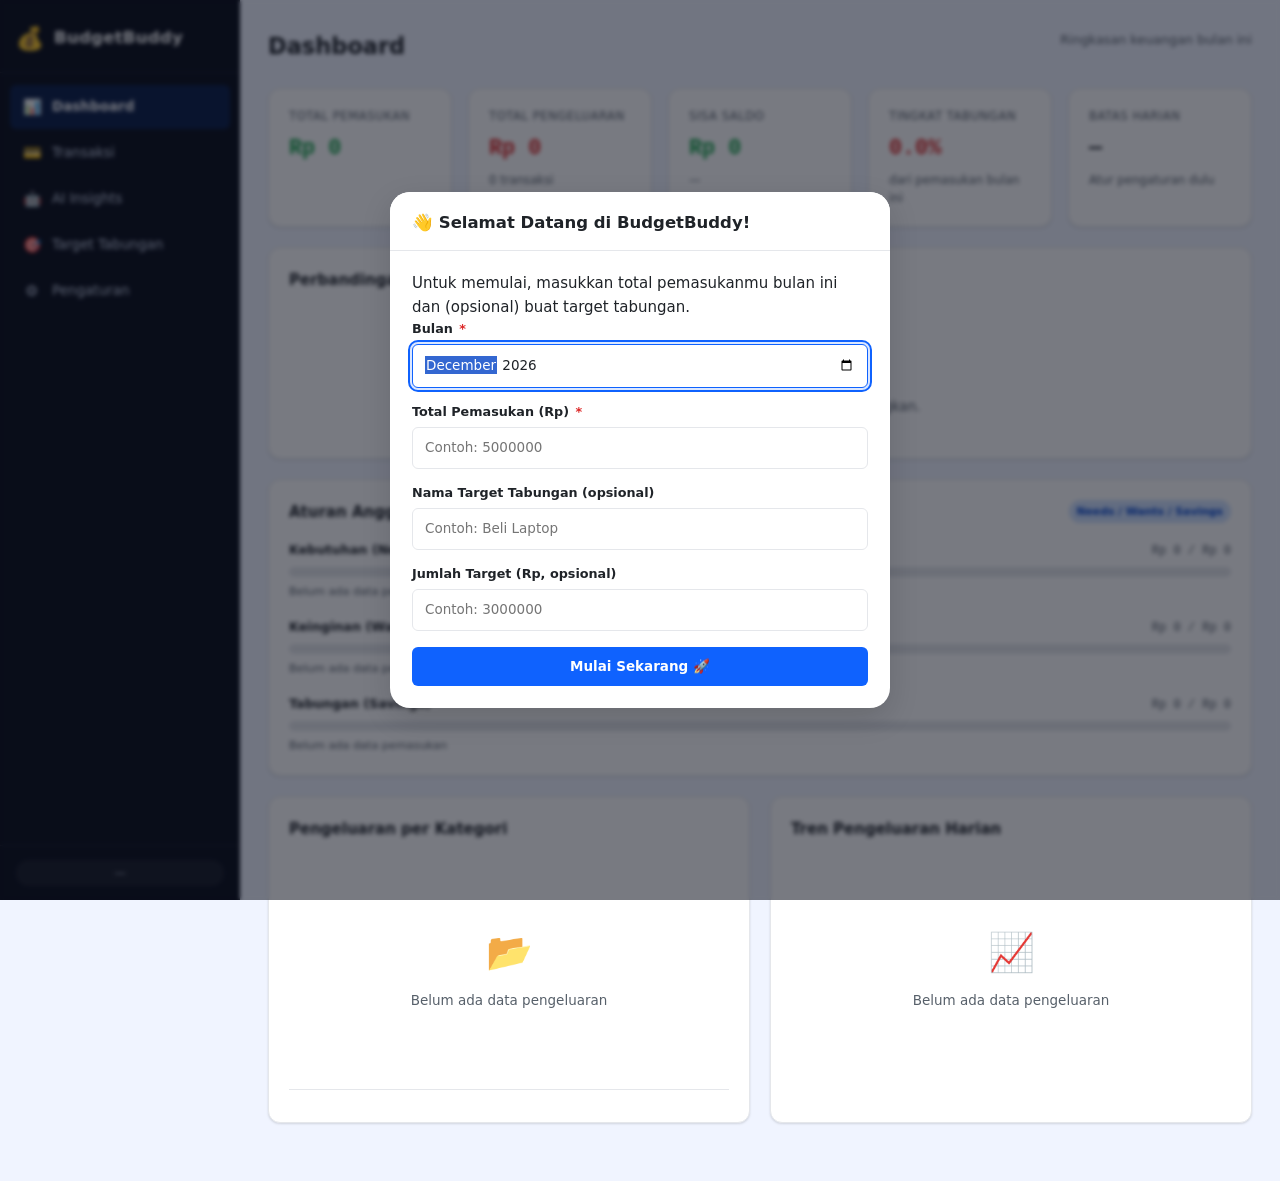
<file: index.html>
<!DOCTYPE html>
<html lang="id">
<head>
  <meta charset="UTF-8" />
  <meta name="viewport" content="width=device-width, initial-scale=1.0" />
  <meta name="description" content="BudgetBuddy — Perencana Keuangan Harian Pribadi bertenaga AI untuk pelajar dan fresh graduate Indonesia." />
  <title>BudgetBuddy — Perencana Keuangan Pribadi</title>
  <link rel="stylesheet" href="style.css" />
</head>
<body>

  <!-- ===== SIDEBAR ===== -->
  <nav class="sidebar" id="sidebar" role="navigation" aria-label="Menu Navigasi Utama">
    <div class="sidebar-header">
      <span class="logo-icon" aria-hidden="true">💰</span>
      <span class="logo-text">BudgetBuddy</span>
    </div>

    <ul class="nav-list" role="list">
      <li><button class="nav-btn active" data-view="dashboard" aria-current="page">
        <span class="nav-icon" aria-hidden="true">📊</span> Dashboard
      </button></li>
      <li><button class="nav-btn" data-view="transactions">
        <span class="nav-icon" aria-hidden="true">💳</span> Transaksi
      </button></li>
      <li><button class="nav-btn" data-view="insights">
        <span class="nav-icon" aria-hidden="true">🤖</span> AI Insights
      </button></li>
      <li><button class="nav-btn" data-view="savings">
        <span class="nav-icon" aria-hidden="true">🎯</span> Target Tabungan
      </button></li>
      <li><button class="nav-btn" data-view="setup">
        <span class="nav-icon" aria-hidden="true">⚙️</span> Pengaturan
      </button></li>
    </ul>

    <div class="sidebar-footer">
      <div class="month-badge" id="currentMonthBadge" aria-live="polite">—</div>
    </div>
  </nav>

  <!-- ===== MOBILE TOP BAR ===== -->
  <header class="topbar" role="banner">
    <button class="hamburger" id="hamburgerBtn" aria-label="Buka menu navigasi" aria-expanded="false" aria-controls="sidebar">
      <span></span><span></span><span></span>
    </button>
    <span class="topbar-title">BudgetBuddy</span>
    <div class="topbar-actions">
      <span id="topbarMonth" aria-live="polite" class="topbar-month"></span>
    </div>
  </header>

  <!-- ===== MAIN CONTENT ===== -->
  <main class="main-content" id="mainContent">

    <!-- ─── VIEW: DASHBOARD ─── -->
    <section class="view active" id="view-dashboard" aria-labelledby="dashHeading">
      <div class="view-header">
        <h1 id="dashHeading">Dashboard</h1>
        <p class="view-subtitle" id="dashSubtitle">Ringkasan keuangan bulan ini</p>
      </div>

      <!-- KPI Cards -->
      <div class="kpi-grid" role="list" aria-label="Kartu Ringkasan Keuangan">
        <div class="kpi-card" role="listitem">
          <div class="kpi-label">Total Pemasukan</div>
          <div class="kpi-value positive" id="kpiIncome" aria-live="polite">Rp 0</div>
          <div class="kpi-sub" id="kpiIncomeCount">0 transaksi</div>
        </div>
        <div class="kpi-card" role="listitem">
          <div class="kpi-label">Total Pengeluaran</div>
          <div class="kpi-value negative" id="kpiExpense" aria-live="polite">Rp 0</div>
          <div class="kpi-sub" id="kpiExpenseCount">0 transaksi</div>
        </div>
        <div class="kpi-card" role="listitem">
          <div class="kpi-label">Sisa Saldo</div>
          <div class="kpi-value" id="kpiBalance" aria-live="polite">Rp 0</div>
          <div class="kpi-sub" id="kpiBalancePct">—</div>
        </div>
        <div class="kpi-card" role="listitem">
          <div class="kpi-label">Tingkat Tabungan</div>
          <div class="kpi-value" id="kpiSavingsRate" aria-live="polite">0%</div>
          <div class="kpi-sub">dari pemasukan bulan ini</div>
        </div>
        <div class="kpi-card" role="listitem">
          <div class="kpi-label">Batas Harian</div>
          <div class="kpi-value" id="kpiDailyAllowance" aria-live="polite">—</div>
          <div class="kpi-sub" id="kpiDailyAllowanceSub">sisa hari ini</div>
        </div>
      </div>

      <!-- Month-over-Month Comparison -->
      <div class="card" id="momCard" aria-label="Perbandingan bulan ini vs bulan lalu">
        <div class="card-header">
          <h2>Perbandingan Bulan Ini vs Bulan Lalu</h2>
        </div>
        <div id="momContent" aria-live="polite">
          <!-- Injected by JS -->
        </div>
      </div>

      <!-- Budget Rule 50/30/20 -->
      <div class="card" id="budgetRuleCard">
        <div class="card-header">
          <h2>Aturan Anggaran 50/30/20</h2>
          <span class="badge" title="Kebutuhan / Keinginan / Tabungan">Needs / Wants / Savings</span>
        </div>
        <div class="budget-buckets" id="budgetBuckets" aria-label="Progress anggaran per kategori">
          <!-- Injected by JS -->
        </div>
      </div>

      <!-- Charts Row -->
      <div class="charts-row">
        <div class="card chart-card">
          <div class="card-header">
            <h2>Pengeluaran per Kategori</h2>
          </div>
          <div class="chart-container" id="categoryChartContainer" aria-label="Grafik pengeluaran per kategori">
            <div class="empty-state" id="categoryChartEmpty">
              <span aria-hidden="true">📂</span>
              <p>Belum ada data pengeluaran</p>
            </div>
            <!-- SVG injected by JS -->
          </div>
          <div class="chart-legend" id="categoryLegend" role="list" aria-label="Legenda kategori"></div>
        </div>

        <div class="card chart-card">
          <div class="card-header">
            <h2>Tren Pengeluaran Harian</h2>
          </div>
          <div class="chart-container" id="trendChartContainer" aria-label="Grafik tren pengeluaran harian">
            <div class="empty-state" id="trendChartEmpty">
              <span aria-hidden="true">📈</span>
              <p>Belum ada data pengeluaran</p>
            </div>
            <!-- SVG injected by JS -->
          </div>
        </div>
      </div>
    </section>

    <!-- ─── VIEW: TRANSACTIONS ─── -->
    <section class="view" id="view-transactions" aria-labelledby="txHeading" hidden>
      <div class="view-header">
        <h1 id="txHeading">Transaksi</h1>
        <div class="view-actions">
          <button class="btn btn-primary" id="openAddTxBtn" aria-haspopup="dialog">+ Tambah Transaksi</button>
          <button class="btn btn-ghost" id="exportCsvBtn" title="Ekspor ke CSV">⬇ Ekspor CSV</button>
        </div>
      </div>

      <!-- Filter bar -->
      <div class="filter-bar" role="search" aria-label="Filter dan pencarian transaksi">
        <input type="search" id="txSearch" placeholder="Cari deskripsi…" aria-label="Cari transaksi" />
        <select id="filterType" aria-label="Filter berdasarkan tipe">
          <option value="">Semua Tipe</option>
          <option value="income">Pemasukan</option>
          <option value="expense">Pengeluaran</option>
        </select>
        <select id="filterCategory" aria-label="Filter berdasarkan kategori">
          <option value="">Semua Kategori</option>
        </select>
      </div>

      <!-- Transaction Table -->
      <div class="card table-card">
        <div class="table-wrapper" role="region" aria-label="Tabel transaksi" tabindex="0">
          <table id="txTable" aria-describedby="txCaption">
            <caption id="txCaption" class="sr-only">Daftar seluruh transaksi keuangan</caption>
            <thead>
              <tr>
                <th scope="col">Tanggal</th>
                <th scope="col">Deskripsi</th>
                <th scope="col">Kategori</th>
                <th scope="col">Tipe</th>
                <th scope="col" class="text-right">Jumlah</th>
                <th scope="col" class="text-center">Aksi</th>
              </tr>
            </thead>
            <tbody id="txTableBody">
              <!-- Injected by JS -->
            </tbody>
          </table>
          <div class="empty-state" id="txEmptyState" hidden>
            <span aria-hidden="true">🗂️</span>
            <p>Tidak ada transaksi yang cocok</p>
          </div>
        </div>
      </div>
    </section>

    <!-- ─── VIEW: AI INSIGHTS ─── -->
    <section class="view" id="view-insights" aria-labelledby="insightsHeading" hidden>
      <div class="view-header">
        <h1 id="insightsHeading">AI Insights</h1>
        <p class="view-subtitle">Analisis otomatis dari data keuanganmu</p>
      </div>
      <div id="insightsList" class="insights-list" aria-live="polite" aria-label="Daftar insight keuangan">
        <!-- Injected by JS -->
      </div>
      <div class="disclaimer card" role="note" aria-label="Disclaimer">
        <span class="disclaimer-icon" aria-hidden="true">ℹ️</span>
        <p><strong>Disclaimer:</strong> Insight di atas adalah panduan umum berbasis data kamu dan <em>bukan</em> saran keuangan profesional. Untuk keputusan keuangan besar, konsultasikan dengan perencana keuangan berlisensi.</p>
      </div>
    </section>

    <!-- ─── VIEW: SAVINGS ─── -->
    <section class="view" id="view-savings" aria-labelledby="savingsHeading" hidden>
      <div class="view-header">
        <h1 id="savingsHeading">Target Tabungan</h1>
      </div>
      <div id="savingsGoalPanel" class="card savings-goal-card">
        <!-- Injected by JS -->
      </div>
    </section>

    <!-- ─── VIEW: SETUP ─── -->
    <section class="view" id="view-setup" aria-labelledby="setupHeading" hidden>
      <div class="view-header">
        <h1 id="setupHeading">Pengaturan Bulanan</h1>
        <p class="view-subtitle">Atur pemasukan dan target tabunganmu setiap bulan</p>
      </div>

      <div class="card setup-card">
        <form id="setupForm" novalidate aria-label="Form pengaturan bulanan">
          <fieldset>
            <legend>Pemasukan Bulanan</legend>
            <div class="form-group">
              <label for="setupIncome">Total Pemasukan Bulan Ini (Rp) <span class="required" aria-hidden="true">*</span></label>
              <input type="number" id="setupIncome" name="income" min="0" step="1000" placeholder="Contoh: 5000000" required aria-required="true" />
              <span class="field-hint">Masukkan total pemasukan kamu bulan ini</span>
            </div>
            <div class="form-group">
              <label for="setupMonth">Bulan <span class="required" aria-hidden="true">*</span></label>
              <input type="month" id="setupMonth" name="month" required aria-required="true" />
            </div>
          </fieldset>

          <fieldset>
            <legend>Target Tabungan (Opsional)</legend>
            <div class="form-group">
              <label for="setupGoalName">Nama Target</label>
              <input type="text" id="setupGoalName" name="goalName" placeholder="Contoh: Beli Laptop, Dana Darurat" maxlength="60" />
            </div>
            <div class="form-group">
              <label for="setupGoalAmount">Jumlah Target (Rp)</label>
              <input type="number" id="setupGoalAmount" name="goalAmount" min="0" step="1000" placeholder="Contoh: 3000000" />
            </div>
          </fieldset>

          <div class="form-actions">
            <button type="submit" class="btn btn-primary" id="setupSaveBtn">Simpan Pengaturan</button>
          </div>
        </form>
      </div>

      <!-- Danger Zone -->
      <div class="card danger-zone">
        <h2>Zona Bahaya</h2>
        <p>Tindakan berikut tidak bisa dibatalkan. Harap berhati-hati.</p>
        <div class="danger-actions">
          <button class="btn btn-ghost" id="loadSampleBtn">🎲 Muat Data Contoh</button>
          <button class="btn btn-ghost" id="resetLearnedBtn" title="Hapus semua kategori yang sudah dipelajari AI">🧠 Reset Kategori Dipelajari</button>
          <button class="btn btn-danger" id="resetDataBtn">🗑 Reset Semua Data</button>
        </div>
      </div>
    </section>

  </main><!-- /main-content -->

  <!-- ===== MODAL: Add / Edit Transaction ===== -->
  <div class="modal-overlay" id="txModalOverlay" role="dialog" aria-modal="true" aria-labelledby="txModalTitle" hidden>
    <div class="modal" role="document">
      <div class="modal-header">
        <h2 id="txModalTitle">Tambah Transaksi</h2>
        <button class="modal-close" id="closeTxModal" aria-label="Tutup modal transaksi">✕</button>
      </div>
      <form id="txForm" class="modal-body" novalidate aria-label="Form transaksi">
        <input type="hidden" id="txId" />

        <div class="form-row">
          <div class="form-group">
            <label for="txDate">Tanggal <span class="required" aria-hidden="true">*</span></label>
            <input type="date" id="txDate" name="date" required aria-required="true" />
          </div>
          <div class="form-group">
            <label for="txType">Tipe <span class="required" aria-hidden="true">*</span></label>
            <select id="txType" name="type" required aria-required="true">
              <option value="">Pilih tipe…</option>
              <option value="income">Pemasukan</option>
              <option value="expense">Pengeluaran</option>
            </select>
          </div>
        </div>

        <div class="form-group">
          <label for="txAmount">Jumlah (Rp) <span class="required" aria-hidden="true">*</span></label>
          <input type="number" id="txAmount" name="amount" min="1" step="1" placeholder="Contoh: 50000" required aria-required="true" />
        </div>

        <div class="form-group">
          <label for="txDesc">Deskripsi <span class="required" aria-hidden="true">*</span></label>
          <input type="text" id="txDesc" name="description" placeholder="Contoh: Makan siang gofood" maxlength="100" required aria-required="true" />
          <span class="field-hint" id="categoryHint">Kategori akan terdeteksi otomatis dari deskripsi</span>
        </div>

        <div class="form-group">
          <label for="txCategory">Kategori</label>
          <select id="txCategory" name="category" aria-describedby="categoryHint">
            <option value="">Auto-detect dari deskripsi</option>
            <option value="Food">🍜 Makanan</option>
            <option value="Transport">🚗 Transportasi</option>
            <option value="Housing">🏠 Tempat Tinggal</option>
            <option value="Subscriptions">📱 Langganan</option>
            <option value="Education">📚 Pendidikan</option>
            <option value="Health">🏥 Kesehatan</option>
            <option value="Entertainment">🎮 Hiburan</option>
            <option value="Shopping">🛍 Belanja</option>
            <option value="Misc">📦 Lainnya</option>
          </select>
        </div>

        <div id="txFormError" class="form-error" role="alert" aria-live="assertive" hidden></div>

        <div class="form-actions">
          <button type="button" class="btn btn-ghost" id="cancelTxBtn">Batal</button>
          <button type="submit" class="btn btn-primary" id="saveTxBtn">Simpan</button>
        </div>
      </form>
    </div>
  </div>

  <!-- ===== MODAL: Confirm Reset ===== -->
  <div class="modal-overlay" id="confirmModalOverlay" role="dialog" aria-modal="true" aria-labelledby="confirmModalTitle" hidden>
    <div class="modal modal-sm" role="document">
      <div class="modal-header">
        <h2 id="confirmModalTitle">Konfirmasi</h2>
        <button class="modal-close" id="closeConfirmModal" aria-label="Tutup modal konfirmasi">✕</button>
      </div>
      <div class="modal-body">
        <p id="confirmModalMsg">Apakah kamu yakin?</p>
        <div class="form-actions">
          <button type="button" class="btn btn-ghost" id="confirmCancelBtn">Batal</button>
          <button type="button" class="btn btn-danger" id="confirmOkBtn">Ya, Lanjutkan</button>
        </div>
      </div>
    </div>
  </div>

  <!-- ===== SETUP PROMPT (first-run overlay) ===== -->
  <div class="modal-overlay" id="firstRunOverlay" role="dialog" aria-modal="true" aria-labelledby="firstRunTitle" hidden>
    <div class="modal" role="document">
      <div class="modal-header">
        <h2 id="firstRunTitle">👋 Selamat Datang di BudgetBuddy!</h2>
      </div>
      <div class="modal-body">
        <p>Untuk memulai, masukkan total pemasukanmu bulan ini dan (opsional) buat target tabungan.</p>
        <form id="firstRunForm" novalidate aria-label="Form pengaturan awal">
          <div class="form-group">
            <label for="frMonth">Bulan <span class="required" aria-hidden="true">*</span></label>
            <input type="month" id="frMonth" name="month" required aria-required="true" />
          </div>
          <div class="form-group">
            <label for="frIncome">Total Pemasukan (Rp) <span class="required" aria-hidden="true">*</span></label>
            <input type="number" id="frIncome" name="income" min="1" step="1000" placeholder="Contoh: 5000000" required aria-required="true" />
          </div>
          <div class="form-group">
            <label for="frGoalName">Nama Target Tabungan (opsional)</label>
            <input type="text" id="frGoalName" name="goalName" placeholder="Contoh: Beli Laptop" maxlength="60" />
          </div>
          <div class="form-group">
            <label for="frGoalAmount">Jumlah Target (Rp, opsional)</label>
            <input type="number" id="frGoalAmount" name="goalAmount" min="0" step="1000" placeholder="Contoh: 3000000" />
          </div>
          <div id="frFormError" class="form-error" role="alert" aria-live="assertive" hidden></div>
          <div class="form-actions">
            <button type="submit" class="btn btn-primary btn-full">Mulai Sekarang 🚀</button>
          </div>
        </form>
      </div>
    </div>
  </div>

  <!-- Overlay backdrop for mobile sidebar -->
  <div class="sidebar-overlay" id="sidebarOverlay" aria-hidden="true"></div>

  <!-- Toast notification -->
  <div class="toast" id="toast" role="status" aria-live="polite" aria-atomic="true"></div>

  <script src="app.js"></script>
</body>
</html>
</file>
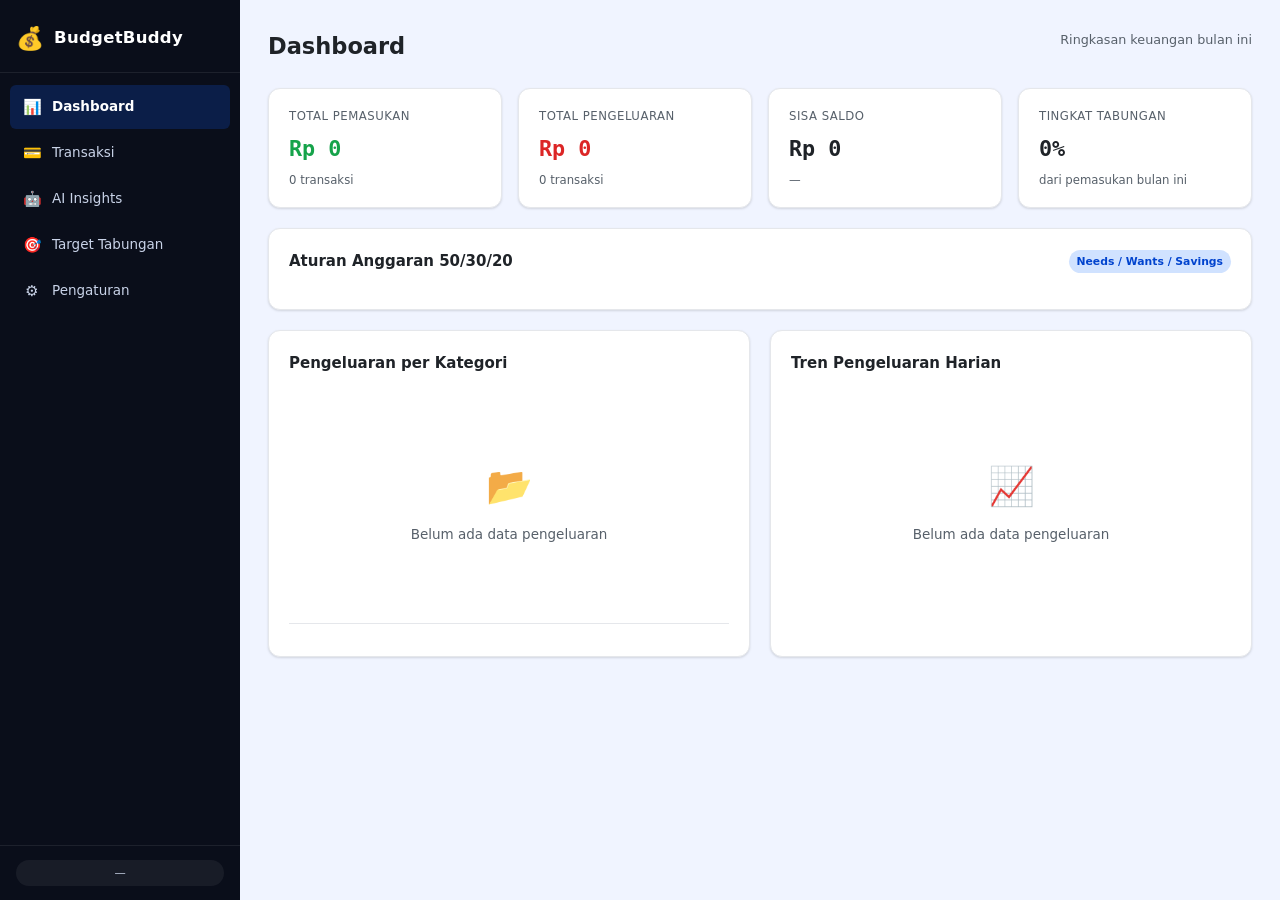
<file: perbaikan/index.html>
<!DOCTYPE html>
<html lang="id">
<head>
  <meta charset="UTF-8" />
  <meta name="viewport" content="width=device-width, initial-scale=1.0" />
  <meta name="description" content="BudgetBuddy — Perencana Keuangan Harian Pribadi bertenaga AI untuk pelajar dan fresh graduate Indonesia." />
  <title>BudgetBuddy — Perencana Keuangan Pribadi</title>
  <link rel="stylesheet" href="style.css" />
</head>
<body>

  <!-- ===== SIDEBAR ===== -->
  <nav class="sidebar" id="sidebar" role="navigation" aria-label="Menu Navigasi Utama">
    <div class="sidebar-header">
      <span class="logo-icon" aria-hidden="true">💰</span>
      <span class="logo-text">BudgetBuddy</span>
    </div>

    <ul class="nav-list" role="list">
      <li><button class="nav-btn active" data-view="dashboard" aria-current="page">
        <span class="nav-icon" aria-hidden="true">📊</span> Dashboard
      </button></li>
      <li><button class="nav-btn" data-view="transactions">
        <span class="nav-icon" aria-hidden="true">💳</span> Transaksi
      </button></li>
      <li><button class="nav-btn" data-view="insights">
        <span class="nav-icon" aria-hidden="true">🤖</span> AI Insights
      </button></li>
      <li><button class="nav-btn" data-view="savings">
        <span class="nav-icon" aria-hidden="true">🎯</span> Target Tabungan
      </button></li>
      <li><button class="nav-btn" data-view="setup">
        <span class="nav-icon" aria-hidden="true">⚙️</span> Pengaturan
      </button></li>
    </ul>

    <div class="sidebar-footer">
      <div class="month-badge" id="currentMonthBadge" aria-live="polite">—</div>
    </div>
  </nav>

  <!-- ===== MOBILE TOP BAR ===== -->
  <header class="topbar" role="banner">
    <button class="hamburger" id="hamburgerBtn" aria-label="Buka menu navigasi" aria-expanded="false" aria-controls="sidebar">
      <span></span><span></span><span></span>
    </button>
    <span class="topbar-title">BudgetBuddy</span>
    <div class="topbar-actions">
      <span id="topbarMonth" aria-live="polite" class="topbar-month"></span>
    </div>
  </header>

  <!-- ===== MAIN CONTENT ===== -->
  <main class="main-content" id="mainContent">

    <!-- ─── VIEW: DASHBOARD ─── -->
    <section class="view active" id="view-dashboard" aria-labelledby="dashHeading">
      <div class="view-header">
        <h1 id="dashHeading">Dashboard</h1>
        <p class="view-subtitle" id="dashSubtitle">Ringkasan keuangan bulan ini</p>
      </div>

      <!-- KPI Cards -->
      <div class="kpi-grid" role="list" aria-label="Kartu Ringkasan Keuangan">
        <div class="kpi-card" role="listitem">
          <div class="kpi-label">Total Pemasukan</div>
          <div class="kpi-value positive" id="kpiIncome" aria-live="polite">Rp 0</div>
          <div class="kpi-sub" id="kpiIncomeCount">0 transaksi</div>
        </div>
        <div class="kpi-card" role="listitem">
          <div class="kpi-label">Total Pengeluaran</div>
          <div class="kpi-value negative" id="kpiExpense" aria-live="polite">Rp 0</div>
          <div class="kpi-sub" id="kpiExpenseCount">0 transaksi</div>
        </div>
        <div class="kpi-card" role="listitem">
          <div class="kpi-label">Sisa Saldo</div>
          <div class="kpi-value" id="kpiBalance" aria-live="polite">Rp 0</div>
          <div class="kpi-sub" id="kpiBalancePct">—</div>
        </div>
        <div class="kpi-card" role="listitem">
          <div class="kpi-label">Tingkat Tabungan</div>
          <div class="kpi-value" id="kpiSavingsRate" aria-live="polite">0%</div>
          <div class="kpi-sub">dari pemasukan bulan ini</div>
        </div>
      </div>

      <!-- Budget Rule 50/30/20 -->
      <div class="card" id="budgetRuleCard">
        <div class="card-header">
          <h2>Aturan Anggaran 50/30/20</h2>
          <span class="badge" title="Kebutuhan / Keinginan / Tabungan">Needs / Wants / Savings</span>
        </div>
        <div class="budget-buckets" id="budgetBuckets" aria-label="Progress anggaran per kategori">
          <!-- Injected by JS -->
        </div>
      </div>

      <!-- Charts Row -->
      <div class="charts-row">
        <div class="card chart-card">
          <div class="card-header">
            <h2>Pengeluaran per Kategori</h2>
          </div>
          <div class="chart-container" id="categoryChartContainer" aria-label="Grafik pengeluaran per kategori">
            <div class="empty-state" id="categoryChartEmpty">
              <span aria-hidden="true">📂</span>
              <p>Belum ada data pengeluaran</p>
            </div>
            <!-- SVG injected by JS -->
          </div>
          <div class="chart-legend" id="categoryLegend" role="list" aria-label="Legenda kategori"></div>
        </div>

        <div class="card chart-card">
          <div class="card-header">
            <h2>Tren Pengeluaran Harian</h2>
          </div>
          <div class="chart-container" id="trendChartContainer" aria-label="Grafik tren pengeluaran harian">
            <div class="empty-state" id="trendChartEmpty">
              <span aria-hidden="true">📈</span>
              <p>Belum ada data pengeluaran</p>
            </div>
            <!-- SVG injected by JS -->
          </div>
        </div>
      </div>
    </section>

    <!-- ─── VIEW: TRANSACTIONS ─── -->
    <section class="view" id="view-transactions" aria-labelledby="txHeading" hidden>
      <div class="view-header">
        <h1 id="txHeading">Transaksi</h1>
        <div class="view-actions">
          <button class="btn btn-primary" id="openAddTxBtn" aria-haspopup="dialog">+ Tambah Transaksi</button>
          <button class="btn btn-ghost" id="exportCsvBtn" title="Ekspor ke CSV">⬇ Ekspor CSV</button>
        </div>
      </div>

      <!-- Filter bar -->
      <div class="filter-bar" role="search" aria-label="Filter dan pencarian transaksi">
        <input type="search" id="txSearch" placeholder="Cari deskripsi…" aria-label="Cari transaksi" />
        <select id="filterType" aria-label="Filter berdasarkan tipe">
          <option value="">Semua Tipe</option>
          <option value="income">Pemasukan</option>
          <option value="expense">Pengeluaran</option>
        </select>
        <select id="filterCategory" aria-label="Filter berdasarkan kategori">
          <option value="">Semua Kategori</option>
        </select>
      </div>

      <!-- Transaction Table -->
      <div class="card table-card">
        <div class="table-wrapper" role="region" aria-label="Tabel transaksi" tabindex="0">
          <table id="txTable" aria-describedby="txCaption">
            <caption id="txCaption" class="sr-only">Daftar seluruh transaksi keuangan</caption>
            <thead>
              <tr>
                <th scope="col">Tanggal</th>
                <th scope="col">Deskripsi</th>
                <th scope="col">Kategori</th>
                <th scope="col">Tipe</th>
                <th scope="col" class="text-right">Jumlah</th>
                <th scope="col" class="text-center">Aksi</th>
              </tr>
            </thead>
            <tbody id="txTableBody">
              <!-- Injected by JS -->
            </tbody>
          </table>
          <div class="empty-state" id="txEmptyState" hidden>
            <span aria-hidden="true">🗂️</span>
            <p>Tidak ada transaksi yang cocok</p>
          </div>
        </div>
      </div>
    </section>

    <!-- ─── VIEW: AI INSIGHTS ─── -->
    <section class="view" id="view-insights" aria-labelledby="insightsHeading" hidden>
      <div class="view-header">
        <h1 id="insightsHeading">AI Insights</h1>
        <p class="view-subtitle">Analisis otomatis dari data keuanganmu</p>
      </div>
      <div id="insightsList" class="insights-list" aria-live="polite" aria-label="Daftar insight keuangan">
        <!-- Injected by JS -->
      </div>
      <div class="disclaimer card" role="note" aria-label="Disclaimer">
        <span class="disclaimer-icon" aria-hidden="true">ℹ️</span>
        <p><strong>Disclaimer:</strong> Insight di atas adalah panduan umum berbasis data kamu dan <em>bukan</em> saran keuangan profesional. Untuk keputusan keuangan besar, konsultasikan dengan perencana keuangan berlisensi.</p>
      </div>
    </section>

    <!-- ─── VIEW: SAVINGS ─── -->
    <section class="view" id="view-savings" aria-labelledby="savingsHeading" hidden>
      <div class="view-header">
        <h1 id="savingsHeading">Target Tabungan</h1>
      </div>
      <div id="savingsGoalPanel" class="card savings-goal-card">
        <!-- Injected by JS -->
      </div>
    </section>

    <!-- ─── VIEW: SETUP ─── -->
    <section class="view" id="view-setup" aria-labelledby="setupHeading" hidden>
      <div class="view-header">
        <h1 id="setupHeading">Pengaturan Bulanan</h1>
        <p class="view-subtitle">Atur pemasukan dan target tabunganmu setiap bulan</p>
      </div>

      <div class="card setup-card">
        <form id="setupForm" novalidate aria-label="Form pengaturan bulanan">
          <fieldset>
            <legend>Pemasukan Bulanan</legend>
            <div class="form-group">
              <label for="setupIncome">Total Pemasukan Bulan Ini (Rp) <span class="required" aria-hidden="true">*</span></label>
              <input type="number" id="setupIncome" name="income" min="0" step="1000" placeholder="Contoh: 5000000" required aria-required="true" />
              <span class="field-hint">Masukkan total pemasukan kamu bulan ini</span>
            </div>
            <div class="form-group">
              <label for="setupMonth">Bulan <span class="required" aria-hidden="true">*</span></label>
              <input type="month" id="setupMonth" name="month" required aria-required="true" />
            </div>
          </fieldset>

          <fieldset>
            <legend>Target Tabungan (Opsional)</legend>
            <div class="form-group">
              <label for="setupGoalName">Nama Target</label>
              <input type="text" id="setupGoalName" name="goalName" placeholder="Contoh: Beli Laptop, Dana Darurat" maxlength="60" />
            </div>
            <div class="form-group">
              <label for="setupGoalAmount">Jumlah Target (Rp)</label>
              <input type="number" id="setupGoalAmount" name="goalAmount" min="0" step="1000" placeholder="Contoh: 3000000" />
            </div>
          </fieldset>

          <div class="form-actions">
            <button type="submit" class="btn btn-primary" id="setupSaveBtn">Simpan Pengaturan</button>
          </div>
        </form>
      </div>

      <!-- Danger Zone -->
      <div class="card danger-zone">
        <h2>Zona Bahaya</h2>
        <p>Tindakan berikut tidak bisa dibatalkan. Harap berhati-hati.</p>
        <div class="danger-actions">
          <button class="btn btn-ghost" id="loadSampleBtn">🎲 Muat Data Contoh</button>
          <button class="btn btn-danger" id="resetDataBtn">🗑 Reset Semua Data</button>
        </div>
      </div>
    </section>

  </main><!-- /main-content -->

  <!-- ===== MODAL: Add / Edit Transaction ===== -->
  <div class="modal-overlay" id="txModalOverlay" role="dialog" aria-modal="true" aria-labelledby="txModalTitle" hidden>
    <div class="modal" role="document">
      <div class="modal-header">
        <h2 id="txModalTitle">Tambah Transaksi</h2>
        <button class="modal-close" id="closeTxModal" aria-label="Tutup modal transaksi">✕</button>
      </div>
      <form id="txForm" class="modal-body" novalidate aria-label="Form transaksi">
        <input type="hidden" id="txId" />

        <div class="form-row">
          <div class="form-group">
            <label for="txDate">Tanggal <span class="required" aria-hidden="true">*</span></label>
            <input type="date" id="txDate" name="date" required aria-required="true" />
          </div>
          <div class="form-group">
            <label for="txType">Tipe <span class="required" aria-hidden="true">*</span></label>
            <select id="txType" name="type" required aria-required="true">
              <option value="">Pilih tipe…</option>
              <option value="income">Pemasukan</option>
              <option value="expense">Pengeluaran</option>
            </select>
          </div>
        </div>

        <div class="form-group">
          <label for="txAmount">Jumlah (Rp) <span class="required" aria-hidden="true">*</span></label>
          <input type="number" id="txAmount" name="amount" min="1" step="1" placeholder="Contoh: 50000" required aria-required="true" />
        </div>

        <div class="form-group">
          <label for="txDesc">Deskripsi <span class="required" aria-hidden="true">*</span></label>
          <input type="text" id="txDesc" name="description" placeholder="Contoh: Makan siang gofood" maxlength="100" required aria-required="true" />
          <span class="field-hint" id="categoryHint">Kategori akan terdeteksi otomatis dari deskripsi</span>
        </div>

        <div class="form-group">
          <label for="txCategory">Kategori</label>
          <select id="txCategory" name="category" aria-describedby="categoryHint">
            <option value="">Auto-detect dari deskripsi</option>
            <option value="Food">🍜 Makanan</option>
            <option value="Transport">🚗 Transportasi</option>
            <option value="Housing">🏠 Tempat Tinggal</option>
            <option value="Subscriptions">📱 Langganan</option>
            <option value="Education">📚 Pendidikan</option>
            <option value="Health">🏥 Kesehatan</option>
            <option value="Entertainment">🎮 Hiburan</option>
            <option value="Shopping">🛍 Belanja</option>
            <option value="Misc">📦 Lainnya</option>
          </select>
        </div>

        <div id="txFormError" class="form-error" role="alert" aria-live="assertive" hidden></div>

        <div class="form-actions">
          <button type="button" class="btn btn-ghost" id="cancelTxBtn">Batal</button>
          <button type="submit" class="btn btn-primary" id="saveTxBtn">Simpan</button>
        </div>
      </form>
    </div>
  </div>

  <!-- ===== MODAL: Confirm Reset ===== -->
  <div class="modal-overlay" id="confirmModalOverlay" role="dialog" aria-modal="true" aria-labelledby="confirmModalTitle" hidden>
    <div class="modal modal-sm" role="document">
      <div class="modal-header">
        <h2 id="confirmModalTitle">Konfirmasi</h2>
        <button class="modal-close" id="closeConfirmModal" aria-label="Tutup modal konfirmasi">✕</button>
      </div>
      <div class="modal-body">
        <p id="confirmModalMsg">Apakah kamu yakin?</p>
        <div class="form-actions">
          <button type="button" class="btn btn-ghost" id="confirmCancelBtn">Batal</button>
          <button type="button" class="btn btn-danger" id="confirmOkBtn">Ya, Lanjutkan</button>
        </div>
      </div>
    </div>
  </div>

  <!-- ===== SETUP PROMPT (first-run overlay) ===== -->
  <div class="modal-overlay" id="firstRunOverlay" role="dialog" aria-modal="true" aria-labelledby="firstRunTitle" hidden>
    <div class="modal" role="document">
      <div class="modal-header">
        <h2 id="firstRunTitle">👋 Selamat Datang di BudgetBuddy!</h2>
      </div>
      <div class="modal-body">
        <p>Untuk memulai, masukkan total pemasukanmu bulan ini dan (opsional) buat target tabungan.</p>
        <form id="firstRunForm" novalidate aria-label="Form pengaturan awal">
          <div class="form-group">
            <label for="frMonth">Bulan <span class="required" aria-hidden="true">*</span></label>
            <input type="month" id="frMonth" name="month" required aria-required="true" />
          </div>
          <div class="form-group">
            <label for="frIncome">Total Pemasukan (Rp) <span class="required" aria-hidden="true">*</span></label>
            <input type="number" id="frIncome" name="income" min="1" step="1000" placeholder="Contoh: 5000000" required aria-required="true" />
          </div>
          <div class="form-group">
            <label for="frGoalName">Nama Target Tabungan (opsional)</label>
            <input type="text" id="frGoalName" name="goalName" placeholder="Contoh: Beli Laptop" maxlength="60" />
          </div>
          <div class="form-group">
            <label for="frGoalAmount">Jumlah Target (Rp, opsional)</label>
            <input type="number" id="frGoalAmount" name="goalAmount" min="0" step="1000" placeholder="Contoh: 3000000" />
          </div>
          <div id="frFormError" class="form-error" role="alert" aria-live="assertive" hidden></div>
          <div class="form-actions">
            <button type="submit" class="btn btn-primary btn-full">Mulai Sekarang 🚀</button>
          </div>
        </form>
      </div>
    </div>
  </div>

  <!-- Overlay backdrop for mobile sidebar -->
  <div class="sidebar-overlay" id="sidebarOverlay" aria-hidden="true"></div>

  <!-- Toast notification -->
  <div class="toast" id="toast" role="status" aria-live="polite" aria-atomic="true"></div>

  <script src="app.js"></script>
</body>
</html>
</file>
<file: style.css>
/* ============================================================
   BudgetBuddy — style.css
   Clean modern dashboard, IBM Blue primary, responsive ≥ 360px
   ============================================================ */

/* ── CSS Custom Properties ── */
:root {
  /* Brand */
  --color-primary:       #0F62FE;
  --color-primary-dark:  #0043CE;
  --color-primary-light: #D0E2FF;
  --color-accent:        #F59E0B;
  --color-accent-dark:   #D97706;

  /* Semantic */
  --color-positive:      #16A34A;
  --color-positive-bg:   #DCFCE7;
  --color-negative:      #DC2626;
  --color-negative-bg:   #FEE2E2;
  --color-warning:       #D97706;
  --color-warning-bg:    #FEF3C7;

  /* Neutral */
  --color-bg:            #F0F4FF;
  --color-surface:       #FFFFFF;
  --color-border:        #E5E7EB;
  --color-border-focus:  #0F62FE;
  --color-text:          #1F2328;
  --color-text-muted:    #57606A;
  --color-text-inv:      #FFFFFF;

  /* Sidebar */
  --sidebar-width:       240px;
  --sidebar-bg:          #0A0E1A;
  --sidebar-text:        #C9D3E8;
  --sidebar-active-bg:   rgba(15, 98, 254, 0.2);
  --sidebar-active-text: #FFFFFF;
  --topbar-height:       56px;

  /* Shape */
  --radius-sm:   6px;
  --radius-md:   12px;
  --radius-lg:   20px;
  --shadow-sm:   0 1px 3px rgba(0,0,0,.08), 0 1px 2px rgba(0,0,0,.06);
  --shadow-md:   0 4px 12px rgba(0,0,0,.10), 0 2px 6px rgba(0,0,0,.06);
  --shadow-lg:   0 10px 30px rgba(0,0,0,.14);

  /* Type */
  --font:        -apple-system, "Segoe UI", system-ui, sans-serif;
  --font-mono:   "Consolas", "Menlo", monospace;

  /* Transitions */
  --transition:  150ms ease;
}

/* ── Reset & Base ── */
*, *::before, *::after { box-sizing: border-box; margin: 0; padding: 0; }

/* Ensure [hidden] always wins over display:flex / display:grid set by component rules */
[hidden] { display: none !important; }

html { font-size: 15px; scroll-behavior: smooth; }

body {
  font-family: var(--font);
  background: var(--color-bg);
  color: var(--color-text);
  line-height: 1.6;
  min-height: 100vh;
  display: flex;
  overflow-x: hidden;
}

/* Screen-reader only */
.sr-only {
  position: absolute; width: 1px; height: 1px; padding: 0;
  margin: -1px; overflow: hidden; clip: rect(0,0,0,0);
  white-space: nowrap; border: 0;
}

/* ── SIDEBAR ── */
.sidebar {
  position: fixed;
  top: 0; left: 0; bottom: 0;
  width: var(--sidebar-width);
  background: var(--sidebar-bg);
  display: flex;
  flex-direction: column;
  z-index: 200;
  transition: transform var(--transition);
}

.sidebar-header {
  display: flex;
  align-items: center;
  gap: 10px;
  padding: 20px 16px 16px;
  border-bottom: 1px solid rgba(255,255,255,.08);
}
.logo-icon { font-size: 1.5rem; }
.logo-text  { font-size: 1.1rem; font-weight: 700; color: #fff; letter-spacing: .3px; }

.nav-list { list-style: none; padding: 12px 10px; flex: 1; overflow-y: auto; }
.nav-list li + li { margin-top: 2px; }

.nav-btn {
  width: 100%;
  display: flex;
  align-items: center;
  gap: 10px;
  padding: 10px 12px;
  border: none;
  background: transparent;
  color: var(--sidebar-text);
  font: inherit;
  font-size: .9rem;
  border-radius: var(--radius-sm);
  cursor: pointer;
  transition: background var(--transition), color var(--transition);
  text-align: left;
}
.nav-btn:hover  { background: rgba(255,255,255,.07); color: #fff; }
.nav-btn.active { background: var(--sidebar-active-bg); color: var(--sidebar-active-text); font-weight: 600; }
.nav-btn:focus-visible { outline: 2px solid var(--color-primary); outline-offset: 2px; }
.nav-icon { font-size: 1rem; width: 20px; text-align: center; }

.sidebar-footer {
  padding: 14px 16px;
  border-top: 1px solid rgba(255,255,255,.08);
}
.month-badge {
  font-size: .75rem;
  color: var(--sidebar-text);
  background: rgba(255,255,255,.06);
  padding: 4px 10px;
  border-radius: 99px;
  text-align: center;
}

/* ── TOPBAR (mobile) ── */
.topbar {
  display: none;
  position: fixed;
  top: 0; left: 0; right: 0;
  height: var(--topbar-height);
  background: var(--sidebar-bg);
  color: #fff;
  align-items: center;
  padding: 0 16px;
  z-index: 150;
  gap: 12px;
}
.topbar-title { font-weight: 700; font-size: 1rem; flex: 1; }
.topbar-month  { font-size: .75rem; color: var(--sidebar-text); }

.hamburger {
  background: none; border: none; cursor: pointer;
  display: flex; flex-direction: column; gap: 5px; padding: 4px;
}
.hamburger span {
  display: block; width: 22px; height: 2px;
  background: #fff; border-radius: 2px;
  transition: transform var(--transition), opacity var(--transition);
}
.hamburger:focus-visible { outline: 2px solid var(--color-primary); border-radius: var(--radius-sm); }

/* ── MAIN CONTENT ── */
.main-content {
  margin-left: var(--sidebar-width);
  flex: 1;
  min-height: 100vh;
  padding: 28px 28px 60px;
  max-width: 100%;
}

/* ── VIEW SECTIONS ── */
.view { display: flex; flex-direction: column; gap: 20px; }
.view[hidden] { display: none; }
.view.active  { display: flex; }

.view-header {
  display: flex;
  align-items: flex-start;
  justify-content: space-between;
  flex-wrap: wrap;
  gap: 12px;
  margin-bottom: 4px;
}
.view-header h1 { font-size: 1.5rem; font-weight: 700; color: var(--color-text); }
.view-subtitle   { font-size: .85rem; color: var(--color-text-muted); margin-top: 2px; }
.view-actions    { display: flex; gap: 8px; flex-wrap: wrap; align-items: center; }

/* ── CARD ── */
.card {
  background: var(--color-surface);
  border: 1px solid var(--color-border);
  border-radius: var(--radius-md);
  padding: 20px;
  box-shadow: var(--shadow-sm);
}
.card-header {
  display: flex;
  align-items: center;
  justify-content: space-between;
  flex-wrap: wrap;
  gap: 8px;
  margin-bottom: 16px;
}
.card-header h2 { font-size: 1rem; font-weight: 600; color: var(--color-text); }

/* ── KPI GRID ── */
.kpi-grid {
  display: grid;
  grid-template-columns: repeat(auto-fit, minmax(min(180px, 100%), 1fr));
  gap: 16px;
}
.kpi-card {
  background: var(--color-surface);
  border: 1px solid var(--color-border);
  border-radius: var(--radius-md);
  padding: 18px 20px;
  box-shadow: var(--shadow-sm);
  transition: box-shadow var(--transition);
}
.kpi-card:hover { box-shadow: var(--shadow-md); }
.kpi-label  { font-size: .78rem; color: var(--color-text-muted); text-transform: uppercase; letter-spacing: .5px; margin-bottom: 6px; }
.kpi-value  { font-size: 1.45rem; font-weight: 700; font-family: var(--font-mono); color: var(--color-text); }
.kpi-value.positive { color: var(--color-positive); }
.kpi-value.negative { color: var(--color-negative); }
.kpi-sub    { font-size: .78rem; color: var(--color-text-muted); margin-top: 4px; }

/* ── BADGE ── */
.badge {
  font-size: .72rem; font-weight: 600;
  padding: 3px 8px; border-radius: 99px;
  background: var(--color-primary-light);
  color: var(--color-primary-dark);
}

/* ── BUDGET BUCKETS ── */
.budget-buckets { display: flex; flex-direction: column; gap: 16px; }

.bucket-row { display: flex; flex-direction: column; gap: 6px; }
.bucket-meta {
  display: flex; justify-content: space-between; align-items: baseline;
  font-size: .85rem;
}
.bucket-label { font-weight: 600; }
.bucket-values { color: var(--color-text-muted); font-family: var(--font-mono); font-size: .8rem; }

.progress-track {
  height: 10px; background: var(--color-border);
  border-radius: 99px; overflow: hidden;
  role: progressbar;
}
.progress-fill {
  height: 100%; border-radius: 99px;
  background: var(--color-primary);
  transition: width .4s ease;
  min-width: 0;
}
.progress-fill.warn   { background: var(--color-warning); }
.progress-fill.danger { background: var(--color-negative); }

.bucket-status {
  font-size: .75rem;
  color: var(--color-text-muted);
}
.bucket-status.warn   { color: var(--color-warning); }
.bucket-status.danger { color: var(--color-negative); }

/* ── CHARTS ROW ── */
.charts-row {
  display: grid;
  grid-template-columns: repeat(auto-fit, minmax(min(300px, 100%), 1fr));
  gap: 20px;
}
.chart-card { display: flex; flex-direction: column; min-width: 0; }
.chart-container {
  position: relative;
  min-height: 220px;
  display: flex;
  align-items: center;
  justify-content: center;
}
.chart-container svg { display: block; overflow: visible; }

.chart-legend {
  display: flex; flex-wrap: wrap; gap: 8px;
  margin-top: 12px; padding-top: 12px;
  border-top: 1px solid var(--color-border);
}
.legend-item {
  display: flex; align-items: center; gap: 6px;
  font-size: .78rem; color: var(--color-text-muted);
}
.legend-dot {
  width: 10px; height: 10px; border-radius: 50%;
  flex-shrink: 0;
}

/* ── EMPTY STATE ── */
.empty-state {
  display: flex; flex-direction: column;
  align-items: center; gap: 8px;
  padding: 40px 20px;
  color: var(--color-text-muted);
  text-align: center;
}
.empty-state span { font-size: 2.5rem; }
.empty-state p { font-size: .9rem; }

/* ── FILTER BAR ── */
.filter-bar {
  display: flex; flex-wrap: wrap; gap: 10px;
  align-items: center;
}
.filter-bar input[type="search"],
.filter-bar select {
  flex: 1; min-width: 140px;
}

/* ── FORM ELEMENTS ── */
.form-group   { display: flex; flex-direction: column; gap: 5px; margin-bottom: 14px; }
.form-group:last-of-type { margin-bottom: 0; }
.form-row     { display: grid; grid-template-columns: 1fr 1fr; gap: 12px; }

label {
  font-size: .85rem;
  font-weight: 600;
  color: var(--color-text);
}
.required { color: var(--color-negative); margin-left: 2px; }

input[type="text"],
input[type="number"],
input[type="date"],
input[type="month"],
input[type="search"],
textarea,
select {
  padding: 9px 12px;
  border: 1.5px solid var(--color-border);
  border-radius: var(--radius-sm);
  font: inherit;
  font-size: .9rem;
  color: var(--color-text);
  background: var(--color-surface);
  transition: border-color var(--transition), box-shadow var(--transition);
  width: 100%;
}
input:hover, select:hover { border-color: #9CA3AF; }
input:focus, select:focus, textarea:focus {
  outline: none;
  border-color: var(--color-border-focus);
  box-shadow: 0 0 0 3px rgba(15, 98, 254, .15);
}
input[aria-invalid="true"], select[aria-invalid="true"] {
  border-color: var(--color-negative);
  box-shadow: 0 0 0 3px rgba(220, 38, 38, .12);
}

.field-hint { font-size: .75rem; color: var(--color-text-muted); }

fieldset {
  border: 1px solid var(--color-border);
  border-radius: var(--radius-sm);
  padding: 14px 16px 16px;
  margin-bottom: 16px;
}
legend {
  font-size: .85rem; font-weight: 700;
  color: var(--color-text-muted);
  padding: 0 6px;
}

.form-actions {
  display: flex; gap: 10px; justify-content: flex-end;
  margin-top: 16px; flex-wrap: wrap;
}
.form-error {
  padding: 10px 14px;
  background: var(--color-negative-bg);
  border: 1px solid #FECACA;
  border-radius: var(--radius-sm);
  color: var(--color-negative);
  font-size: .85rem;
  margin-top: 8px;
}

/* ── BUTTONS ── */
.btn {
  display: inline-flex; align-items: center; justify-content: center;
  gap: 6px; padding: 9px 18px;
  border: none; border-radius: var(--radius-sm);
  font: inherit; font-size: .9rem; font-weight: 600;
  cursor: pointer; transition: background var(--transition), box-shadow var(--transition), opacity var(--transition);
  white-space: nowrap;
  min-height: 38px;
}
.btn:focus-visible { outline: 2px solid var(--color-primary); outline-offset: 3px; }

.btn-primary  { background: var(--color-primary); color: #fff; }
.btn-primary:hover  { background: var(--color-primary-dark); }

.btn-ghost {
  background: transparent;
  border: 1.5px solid var(--color-border);
  color: var(--color-text);
}
.btn-ghost:hover { background: var(--color-bg); border-color: #9CA3AF; }

.btn-danger  { background: var(--color-negative); color: #fff; }
.btn-danger:hover { background: #B91C1C; }

.btn-full { width: 100%; }
.btn:disabled { opacity: .55; cursor: not-allowed; }

/* ── TABLE ── */
.table-card { padding: 0; overflow: hidden; }
.table-wrapper { overflow-x: auto; }

table {
  width: 100%; border-collapse: collapse;
  font-size: .88rem;
}
thead { background: var(--color-bg); }
th {
  padding: 11px 14px; text-align: left;
  font-size: .78rem; font-weight: 700;
  color: var(--color-text-muted);
  text-transform: uppercase; letter-spacing: .5px;
  border-bottom: 1px solid var(--color-border);
  white-space: nowrap;
}
td {
  padding: 11px 14px;
  border-bottom: 1px solid var(--color-border);
  vertical-align: middle;
}
tbody tr:last-child td { border-bottom: none; }
tbody tr:hover { background: #F8FAFF; }

.text-right { text-align: right; }
.text-center { text-align: center; }

.tx-amount-income  { font-family: var(--font-mono); color: var(--color-positive); font-weight: 600; }
.tx-amount-expense { font-family: var(--font-mono); color: var(--color-negative); font-weight: 600; }

.type-badge {
  display: inline-block; font-size: .72rem; font-weight: 700;
  padding: 2px 8px; border-radius: 99px; white-space: nowrap;
}
.type-badge.income  { background: var(--color-positive-bg); color: var(--color-positive); }
.type-badge.expense { background: var(--color-negative-bg); color: var(--color-negative); }

.cat-tag {
  display: inline-block; font-size: .75rem; font-weight: 600;
  padding: 2px 8px; border-radius: 99px;
  background: var(--color-primary-light); color: var(--color-primary-dark);
  white-space: nowrap;
}

.btn-icon {
  background: none; border: none; cursor: pointer;
  font-size: 1rem; padding: 4px 6px; border-radius: var(--radius-sm);
  transition: background var(--transition);
  color: var(--color-negative);
}
.btn-icon:hover { background: var(--color-negative-bg); }
.btn-icon:focus-visible { outline: 2px solid var(--color-negative); }

/* ── INSIGHTS ── */
.insights-list { display: flex; flex-direction: column; gap: 14px; }

.insight-card {
  background: var(--color-surface);
  border: 1px solid var(--color-border);
  border-left: 4px solid var(--color-primary);
  border-radius: var(--radius-md);
  padding: 16px 18px;
  box-shadow: var(--shadow-sm);
}
.insight-card.warn {
  border-left-color: var(--color-warning);
  background: #FFFBEB;
}
.insight-card.danger {
  border-left-color: var(--color-negative);
  background: #FFF5F5;
}
.insight-header {
  display: flex; align-items: center; gap: 8px;
  font-weight: 700; font-size: .95rem; margin-bottom: 6px;
}
.insight-body { font-size: .9rem; color: var(--color-text); line-height: 1.65; }
.insight-number { font-family: var(--font-mono); font-weight: 700; }

.disclaimer {
  display: flex; gap: 12px; align-items: flex-start;
  padding: 14px 16px;
  background: #FFFBEB;
  border-color: #FDE68A;
}
.disclaimer-icon { font-size: 1.2rem; flex-shrink: 0; margin-top: 2px; }
.disclaimer p    { font-size: .82rem; color: var(--color-text-muted); line-height: 1.65; }
.disclaimer strong { color: var(--color-text); }

/* ── SAVINGS GOAL ── */
.savings-goal-card { display: flex; flex-direction: column; gap: 18px; }

.goal-header   { display: flex; justify-content: space-between; align-items: center; }
.goal-name     { font-size: 1.1rem; font-weight: 700; }
.goal-percent  { font-size: 1.4rem; font-weight: 800; color: var(--color-primary); font-family: var(--font-mono); }

.goal-amounts  { display: flex; justify-content: space-between; font-size: .85rem; color: var(--color-text-muted); }
.goal-amounts strong { color: var(--color-text); font-family: var(--font-mono); }

.goal-progress-track {
  height: 14px; background: var(--color-border);
  border-radius: 99px; overflow: hidden;
}
.goal-progress-fill {
  height: 100%; border-radius: 99px;
  background: linear-gradient(90deg, var(--color-primary), var(--color-accent));
  transition: width .5s ease;
}

.goal-eta {
  font-size: .85rem; color: var(--color-text-muted);
  padding: 10px 14px;
  background: var(--color-bg);
  border-radius: var(--radius-sm);
  border-left: 3px solid var(--color-primary);
}
.goal-empty {
  text-align: center; padding: 40px 20px;
  color: var(--color-text-muted);
}

/* ── SETUP PAGE ── */
.setup-card { margin-bottom: 20px; }
.danger-zone { border-color: #FECACA; background: #FFF5F5; }
.danger-zone h2  { color: var(--color-negative); margin-bottom: 6px; }
.danger-zone p   { font-size: .85rem; color: var(--color-text-muted); margin-bottom: 14px; }
.danger-actions  { display: flex; gap: 10px; flex-wrap: wrap; }

/* ── MODAL ── */
.modal-overlay {
  position: fixed; inset: 0;
  background: rgba(10, 14, 26, .55);
  backdrop-filter: blur(2px);
  display: flex; align-items: center; justify-content: center;
  z-index: 400;
  padding: 16px;
  animation: fadeIn .15s ease;
}
.modal-overlay[hidden] { display: none; }

@keyframes fadeIn { from { opacity: 0 } to { opacity: 1 } }
@keyframes slideUp { from { transform: translateY(20px); opacity: 0 } to { transform: translateY(0); opacity: 1 } }

.modal {
  background: var(--color-surface);
  border-radius: var(--radius-lg);
  box-shadow: var(--shadow-lg);
  width: 100%; max-width: 500px;
  max-height: 90vh;
  overflow-y: auto;
  animation: slideUp .2s ease;
}
.modal-sm { max-width: 380px; }

.modal-header {
  display: flex; align-items: center; justify-content: space-between;
  padding: 18px 22px 14px;
  border-bottom: 1px solid var(--color-border);
  position: sticky; top: 0; background: var(--color-surface); z-index: 1;
}
.modal-header h2 { font-size: 1.1rem; font-weight: 700; }

.modal-close {
  background: none; border: none; cursor: pointer;
  font-size: 1.1rem; color: var(--color-text-muted);
  padding: 4px 8px; border-radius: var(--radius-sm);
  line-height: 1;
}
.modal-close:hover { background: var(--color-bg); color: var(--color-text); }
.modal-close:focus-visible { outline: 2px solid var(--color-primary); }

.modal-body { padding: 20px 22px 22px; }

/* ── SIDEBAR OVERLAY (mobile) ── */
.sidebar-overlay {
  display: none;
  position: fixed; inset: 0;
  background: rgba(0,0,0,.45);
  z-index: 190;
}
.sidebar-overlay.active { display: block; }

/* ── TOAST ── */
.toast {
  position: fixed;
  bottom: 24px; right: 24px;
  background: var(--color-text);
  color: #fff;
  padding: 12px 20px;
  border-radius: var(--radius-md);
  font-size: .88rem;
  box-shadow: var(--shadow-md);
  z-index: 500;
  max-width: 320px;
  opacity: 0;
  transform: translateY(10px);
  transition: opacity .2s, transform .2s;
  pointer-events: none;
}
.toast.show {
  opacity: 1;
  transform: translateY(0);
}
.toast.success { background: var(--color-positive); }
.toast.error   { background: var(--color-negative); }

/* ── SVG CHART STYLES ── */
.svg-bar { fill: var(--color-primary); rx: 4; }
.svg-line-path { fill: none; stroke: var(--color-primary); stroke-width: 2.5; stroke-linejoin: round; stroke-linecap: round; }
.svg-area-path { fill: rgba(15,98,254,.10); }
.svg-dot { fill: var(--color-primary); }
.svg-axis-line { stroke: var(--color-border); stroke-width: 1; }
.svg-label { font: .72rem var(--font); fill: var(--color-text-muted); }
.svg-value-label { font: .7rem var(--font-mono); fill: var(--color-text-muted); }

/* ── RESPONSIVE: tablet ── */
@media (max-width: 900px) {
  .kpi-grid { grid-template-columns: repeat(2, 1fr); }
  .charts-row { grid-template-columns: 1fr; }
}

/* ── RESPONSIVE: mobile ── */
@media (max-width: 700px) {
  .sidebar {
    transform: translateX(calc(-1 * var(--sidebar-width)));
  }
  .sidebar.open {
    transform: translateX(0);
  }
  .topbar { display: flex; }

  .main-content {
    margin-left: 0;
    padding: 20px 16px 60px;
    margin-top: var(--topbar-height);
  }

  .kpi-grid { grid-template-columns: repeat(2, 1fr); gap: 10px; }
  .kpi-card  { padding: 14px; }
  .kpi-value { font-size: 1.1rem; }

  .charts-row { gap: 14px; }
  .form-row { grid-template-columns: 1fr; gap: 0; }

  .view-header { flex-direction: column; align-items: stretch; }
  .view-actions { justify-content: flex-start; }

  .filter-bar { flex-direction: column; }
  .filter-bar input, .filter-bar select { min-width: unset; }

  th, td { padding: 9px 10px; font-size: .82rem; }

  .modal { border-radius: var(--radius-md); }
  .toast { bottom: 16px; right: 16px; left: 16px; max-width: unset; }
}

/* ── RESPONSIVE: small phone ── */
@media (max-width: 400px) {
  .kpi-grid { grid-template-columns: 1fr 1fr; gap: 8px; }
  .kpi-value { font-size: 1rem; }
  .btn { padding: 8px 14px; font-size: .85rem; }
  .view-header h1 { font-size: 1.25rem; }
}

/* ── Focus-visible ring for all interactive ── */
a:focus-visible, button:focus-visible, input:focus-visible, select:focus-visible {
  outline: 2px solid var(--color-primary);
  outline-offset: 2px;
}

/* ── Scrollbar styling ── */
::-webkit-scrollbar { width: 6px; height: 6px; }
::-webkit-scrollbar-track { background: transparent; }
::-webkit-scrollbar-thumb { background: #D1D5DB; border-radius: 99px; }
::-webkit-scrollbar-thumb:hover { background: #9CA3AF; }

/* ── Month-over-Month Card ── */
.mom-summary {
  display: flex;
  align-items: center;
  justify-content: space-between;
  flex-wrap: wrap;
  gap: 12px;
  margin-bottom: 16px;
  padding-bottom: 14px;
  border-bottom: 1px solid var(--color-border);
}
.mom-total { display: flex; flex-direction: column; gap: 2px; }
.mom-total-label { font-size: .78rem; color: var(--color-text-muted); text-transform: uppercase; letter-spacing: .4px; }
.mom-total-value { font-size: 1.3rem; font-weight: 700; font-family: var(--font-mono); }
.mom-total-change { display: flex; align-items: center; gap: 10px; flex-wrap: wrap; }
.mom-vs  { font-size: .82rem; color: var(--color-text-muted); }
.mom-num { font-family: var(--font-mono); font-size: .85rem; }

.mom-badge {
  display: inline-flex; align-items: center;
  font-size: .78rem; font-weight: 700;
  padding: 3px 9px; border-radius: 99px;
  background: var(--color-border); color: var(--color-text-muted);
  white-space: nowrap;
}
.mom-badge.mom-up   { background: var(--color-negative-bg);  color: var(--color-negative);  }
.mom-badge.mom-down { background: var(--color-positive-bg);  color: var(--color-positive);  }

/* ── Inline category select in transaction table ── */
.cat-select {
  padding: 4px 6px;
  border: 1.5px solid var(--color-border);
  border-radius: var(--radius-sm);
  font: inherit;
  font-size: .78rem;
  color: var(--color-text);
  background: var(--color-surface);
  cursor: pointer;
  max-width: 160px;
  transition: border-color var(--transition);
}
.cat-select:hover  { border-color: #9CA3AF; }
.cat-select:focus  {
  outline: none;
  border-color: var(--color-border-focus);
  box-shadow: 0 0 0 3px rgba(15, 98, 254, .12);
}

/* ── Print: hide sidebar / topbar ── */
@media print {
  .sidebar, .topbar, .modal-overlay, .toast { display: none !important; }
  .main-content { margin: 0; padding: 0; }
}
</file>
<file: perbaikan/style.css>
/* ============================================================
   BudgetBuddy — style.css
   Clean modern dashboard, IBM Blue primary, responsive ≥ 360px
   ============================================================ */

/* ── CSS Custom Properties ── */
:root {
  /* Brand */
  --color-primary:       #0F62FE;
  --color-primary-dark:  #0043CE;
  --color-primary-light: #D0E2FF;
  --color-accent:        #F59E0B;
  --color-accent-dark:   #D97706;

  /* Semantic */
  --color-positive:      #16A34A;
  --color-positive-bg:   #DCFCE7;
  --color-negative:      #DC2626;
  --color-negative-bg:   #FEE2E2;
  --color-warning:       #D97706;
  --color-warning-bg:    #FEF3C7;

  /* Neutral */
  --color-bg:            #F0F4FF;
  --color-surface:       #FFFFFF;
  --color-border:        #E5E7EB;
  --color-border-focus:  #0F62FE;
  --color-text:          #1F2328;
  --color-text-muted:    #57606A;
  --color-text-inv:      #FFFFFF;

  /* Sidebar */
  --sidebar-width:       240px;
  --sidebar-bg:          #0A0E1A;
  --sidebar-text:        #C9D3E8;
  --sidebar-active-bg:   rgba(15, 98, 254, 0.2);
  --sidebar-active-text: #FFFFFF;
  --topbar-height:       56px;

  /* Shape */
  --radius-sm:   6px;
  --radius-md:   12px;
  --radius-lg:   20px;
  --shadow-sm:   0 1px 3px rgba(0,0,0,.08), 0 1px 2px rgba(0,0,0,.06);
  --shadow-md:   0 4px 12px rgba(0,0,0,.10), 0 2px 6px rgba(0,0,0,.06);
  --shadow-lg:   0 10px 30px rgba(0,0,0,.14);

  /* Type */
  --font:        -apple-system, "Segoe UI", system-ui, sans-serif;
  --font-mono:   "Consolas", "Menlo", monospace;

  /* Transitions */
  --transition:  150ms ease;
}

/* ── Reset & Base ── */
*, *::before, *::after { box-sizing: border-box; margin: 0; padding: 0; }

html { font-size: 15px; scroll-behavior: smooth; }

body {
  font-family: var(--font);
  background: var(--color-bg);
  color: var(--color-text);
  line-height: 1.6;
  min-height: 100vh;
  display: flex;
  overflow-x: hidden;
}

/* Screen-reader only */
.sr-only {
  position: absolute; width: 1px; height: 1px; padding: 0;
  margin: -1px; overflow: hidden; clip: rect(0,0,0,0);
  white-space: nowrap; border: 0;
}

/* ── SIDEBAR ── */
.sidebar {
  position: fixed;
  top: 0; left: 0; bottom: 0;
  width: var(--sidebar-width);
  background: var(--sidebar-bg);
  display: flex;
  flex-direction: column;
  z-index: 200;
  transition: transform var(--transition);
}

.sidebar-header {
  display: flex;
  align-items: center;
  gap: 10px;
  padding: 20px 16px 16px;
  border-bottom: 1px solid rgba(255,255,255,.08);
}
.logo-icon { font-size: 1.5rem; }
.logo-text  { font-size: 1.1rem; font-weight: 700; color: #fff; letter-spacing: .3px; }

.nav-list { list-style: none; padding: 12px 10px; flex: 1; overflow-y: auto; }
.nav-list li + li { margin-top: 2px; }

.nav-btn {
  width: 100%;
  display: flex;
  align-items: center;
  gap: 10px;
  padding: 10px 12px;
  border: none;
  background: transparent;
  color: var(--sidebar-text);
  font: inherit;
  font-size: .9rem;
  border-radius: var(--radius-sm);
  cursor: pointer;
  transition: background var(--transition), color var(--transition);
  text-align: left;
}
.nav-btn:hover  { background: rgba(255,255,255,.07); color: #fff; }
.nav-btn.active { background: var(--sidebar-active-bg); color: var(--sidebar-active-text); font-weight: 600; }
.nav-btn:focus-visible { outline: 2px solid var(--color-primary); outline-offset: 2px; }
.nav-icon { font-size: 1rem; width: 20px; text-align: center; }

.sidebar-footer {
  padding: 14px 16px;
  border-top: 1px solid rgba(255,255,255,.08);
}
.month-badge {
  font-size: .75rem;
  color: var(--sidebar-text);
  background: rgba(255,255,255,.06);
  padding: 4px 10px;
  border-radius: 99px;
  text-align: center;
}

/* ── TOPBAR (mobile) ── */
.topbar {
  display: none;
  position: fixed;
  top: 0; left: 0; right: 0;
  height: var(--topbar-height);
  background: var(--sidebar-bg);
  color: #fff;
  align-items: center;
  padding: 0 16px;
  z-index: 150;
  gap: 12px;
}
.topbar-title { font-weight: 700; font-size: 1rem; flex: 1; }
.topbar-month  { font-size: .75rem; color: var(--sidebar-text); }

.hamburger {
  background: none; border: none; cursor: pointer;
  display: flex; flex-direction: column; gap: 5px; padding: 4px;
}
.hamburger span {
  display: block; width: 22px; height: 2px;
  background: #fff; border-radius: 2px;
  transition: transform var(--transition), opacity var(--transition);
}
.hamburger:focus-visible { outline: 2px solid var(--color-primary); border-radius: var(--radius-sm); }

/* ── MAIN CONTENT ── */
.main-content {
  margin-left: var(--sidebar-width);
  flex: 1;
  min-height: 100vh;
  padding: 28px 28px 60px;
  max-width: 100%;
}

/* ── VIEW SECTIONS ── */
.view { display: flex; flex-direction: column; gap: 20px; }
.view[hidden] { display: none; }
.view.active  { display: flex; }

.view-header {
  display: flex;
  align-items: flex-start;
  justify-content: space-between;
  flex-wrap: wrap;
  gap: 12px;
  margin-bottom: 4px;
}
.view-header h1 { font-size: 1.5rem; font-weight: 700; color: var(--color-text); }
.view-subtitle   { font-size: .85rem; color: var(--color-text-muted); margin-top: 2px; }
.view-actions    { display: flex; gap: 8px; flex-wrap: wrap; align-items: center; }

/* ── CARD ── */
.card {
  background: var(--color-surface);
  border: 1px solid var(--color-border);
  border-radius: var(--radius-md);
  padding: 20px;
  box-shadow: var(--shadow-sm);
}
.card-header {
  display: flex;
  align-items: center;
  justify-content: space-between;
  flex-wrap: wrap;
  gap: 8px;
  margin-bottom: 16px;
}
.card-header h2 { font-size: 1rem; font-weight: 600; color: var(--color-text); }

/* ── KPI GRID ── */
.kpi-grid {
  display: grid;
  grid-template-columns: repeat(auto-fit, minmax(min(180px, 100%), 1fr));
  gap: 16px;
}
.kpi-card {
  background: var(--color-surface);
  border: 1px solid var(--color-border);
  border-radius: var(--radius-md);
  padding: 18px 20px;
  box-shadow: var(--shadow-sm);
  transition: box-shadow var(--transition);
}
.kpi-card:hover { box-shadow: var(--shadow-md); }
.kpi-label  { font-size: .78rem; color: var(--color-text-muted); text-transform: uppercase; letter-spacing: .5px; margin-bottom: 6px; }
.kpi-value  { font-size: 1.45rem; font-weight: 700; font-family: var(--font-mono); color: var(--color-text); }
.kpi-value.positive { color: var(--color-positive); }
.kpi-value.negative { color: var(--color-negative); }
.kpi-sub    { font-size: .78rem; color: var(--color-text-muted); margin-top: 4px; }

/* ── BADGE ── */
.badge {
  font-size: .72rem; font-weight: 600;
  padding: 3px 8px; border-radius: 99px;
  background: var(--color-primary-light);
  color: var(--color-primary-dark);
}

/* ── BUDGET BUCKETS ── */
.budget-buckets { display: flex; flex-direction: column; gap: 16px; }

.bucket-row { display: flex; flex-direction: column; gap: 6px; }
.bucket-meta {
  display: flex; justify-content: space-between; align-items: baseline;
  font-size: .85rem;
}
.bucket-label { font-weight: 600; }
.bucket-values { color: var(--color-text-muted); font-family: var(--font-mono); font-size: .8rem; }

.progress-track {
  height: 10px; background: var(--color-border);
  border-radius: 99px; overflow: hidden;
  role: progressbar;
}
.progress-fill {
  height: 100%; border-radius: 99px;
  background: var(--color-primary);
  transition: width .4s ease;
  min-width: 0;
}
.progress-fill.warn   { background: var(--color-warning); }
.progress-fill.danger { background: var(--color-negative); }

.bucket-status {
  font-size: .75rem;
  color: var(--color-text-muted);
}
.bucket-status.warn   { color: var(--color-warning); }
.bucket-status.danger { color: var(--color-negative); }

/* ── CHARTS ROW ── */
.charts-row {
  display: grid;
  grid-template-columns: repeat(auto-fit, minmax(min(300px, 100%), 1fr));
  gap: 20px;
}
.chart-card { display: flex; flex-direction: column; min-width: 0; }
.chart-container {
  position: relative;
  min-height: 220px;
  display: flex;
  align-items: center;
  justify-content: center;
}
.chart-container svg { display: block; overflow: visible; }

.chart-legend {
  display: flex; flex-wrap: wrap; gap: 8px;
  margin-top: 12px; padding-top: 12px;
  border-top: 1px solid var(--color-border);
}
.legend-item {
  display: flex; align-items: center; gap: 6px;
  font-size: .78rem; color: var(--color-text-muted);
}
.legend-dot {
  width: 10px; height: 10px; border-radius: 50%;
  flex-shrink: 0;
}

/* ── EMPTY STATE ── */
.empty-state {
  display: flex; flex-direction: column;
  align-items: center; gap: 8px;
  padding: 40px 20px;
  color: var(--color-text-muted);
  text-align: center;
}
.empty-state span { font-size: 2.5rem; }
.empty-state p { font-size: .9rem; }

/* ── FILTER BAR ── */
.filter-bar {
  display: flex; flex-wrap: wrap; gap: 10px;
  align-items: center;
}
.filter-bar input[type="search"],
.filter-bar select {
  flex: 1; min-width: 140px;
}

/* ── FORM ELEMENTS ── */
.form-group   { display: flex; flex-direction: column; gap: 5px; margin-bottom: 14px; }
.form-group:last-of-type { margin-bottom: 0; }
.form-row     { display: grid; grid-template-columns: 1fr 1fr; gap: 12px; }

label {
  font-size: .85rem;
  font-weight: 600;
  color: var(--color-text);
}
.required { color: var(--color-negative); margin-left: 2px; }

input[type="text"],
input[type="number"],
input[type="date"],
input[type="month"],
input[type="search"],
textarea,
select {
  padding: 9px 12px;
  border: 1.5px solid var(--color-border);
  border-radius: var(--radius-sm);
  font: inherit;
  font-size: .9rem;
  color: var(--color-text);
  background: var(--color-surface);
  transition: border-color var(--transition), box-shadow var(--transition);
  width: 100%;
}
input:hover, select:hover { border-color: #9CA3AF; }
input:focus, select:focus, textarea:focus {
  outline: none;
  border-color: var(--color-border-focus);
  box-shadow: 0 0 0 3px rgba(15, 98, 254, .15);
}
input[aria-invalid="true"], select[aria-invalid="true"] {
  border-color: var(--color-negative);
  box-shadow: 0 0 0 3px rgba(220, 38, 38, .12);
}

.field-hint { font-size: .75rem; color: var(--color-text-muted); }

fieldset {
  border: 1px solid var(--color-border);
  border-radius: var(--radius-sm);
  padding: 14px 16px 16px;
  margin-bottom: 16px;
}
legend {
  font-size: .85rem; font-weight: 700;
  color: var(--color-text-muted);
  padding: 0 6px;
}

.form-actions {
  display: flex; gap: 10px; justify-content: flex-end;
  margin-top: 16px; flex-wrap: wrap;
}
.form-error {
  padding: 10px 14px;
  background: var(--color-negative-bg);
  border: 1px solid #FECACA;
  border-radius: var(--radius-sm);
  color: var(--color-negative);
  font-size: .85rem;
  margin-top: 8px;
}

/* ── BUTTONS ── */
.btn {
  display: inline-flex; align-items: center; justify-content: center;
  gap: 6px; padding: 9px 18px;
  border: none; border-radius: var(--radius-sm);
  font: inherit; font-size: .9rem; font-weight: 600;
  cursor: pointer; transition: background var(--transition), box-shadow var(--transition), opacity var(--transition);
  white-space: nowrap;
  min-height: 38px;
}
.btn:focus-visible { outline: 2px solid var(--color-primary); outline-offset: 3px; }

.btn-primary  { background: var(--color-primary); color: #fff; }
.btn-primary:hover  { background: var(--color-primary-dark); }

.btn-ghost {
  background: transparent;
  border: 1.5px solid var(--color-border);
  color: var(--color-text);
}
.btn-ghost:hover { background: var(--color-bg); border-color: #9CA3AF; }

.btn-danger  { background: var(--color-negative); color: #fff; }
.btn-danger:hover { background: #B91C1C; }

.btn-full { width: 100%; }
.btn:disabled { opacity: .55; cursor: not-allowed; }

/* ── TABLE ── */
.table-card { padding: 0; overflow: hidden; }
.table-wrapper { overflow-x: auto; }

table {
  width: 100%; border-collapse: collapse;
  font-size: .88rem;
}
thead { background: var(--color-bg); }
th {
  padding: 11px 14px; text-align: left;
  font-size: .78rem; font-weight: 700;
  color: var(--color-text-muted);
  text-transform: uppercase; letter-spacing: .5px;
  border-bottom: 1px solid var(--color-border);
  white-space: nowrap;
}
td {
  padding: 11px 14px;
  border-bottom: 1px solid var(--color-border);
  vertical-align: middle;
}
tbody tr:last-child td { border-bottom: none; }
tbody tr:hover { background: #F8FAFF; }

.text-right { text-align: right; }
.text-center { text-align: center; }

.tx-amount-income  { font-family: var(--font-mono); color: var(--color-positive); font-weight: 600; }
.tx-amount-expense { font-family: var(--font-mono); color: var(--color-negative); font-weight: 600; }

.type-badge {
  display: inline-block; font-size: .72rem; font-weight: 700;
  padding: 2px 8px; border-radius: 99px; white-space: nowrap;
}
.type-badge.income  { background: var(--color-positive-bg); color: var(--color-positive); }
.type-badge.expense { background: var(--color-negative-bg); color: var(--color-negative); }

.cat-tag {
  display: inline-block; font-size: .75rem; font-weight: 600;
  padding: 2px 8px; border-radius: 99px;
  background: var(--color-primary-light); color: var(--color-primary-dark);
  white-space: nowrap;
}

.btn-icon {
  background: none; border: none; cursor: pointer;
  font-size: 1rem; padding: 4px 6px; border-radius: var(--radius-sm);
  transition: background var(--transition);
  color: var(--color-negative);
}
.btn-icon:hover { background: var(--color-negative-bg); }
.btn-icon:focus-visible { outline: 2px solid var(--color-negative); }

/* ── INSIGHTS ── */
.insights-list { display: flex; flex-direction: column; gap: 14px; }

.insight-card {
  background: var(--color-surface);
  border: 1px solid var(--color-border);
  border-left: 4px solid var(--color-primary);
  border-radius: var(--radius-md);
  padding: 16px 18px;
  box-shadow: var(--shadow-sm);
}
.insight-card.warn {
  border-left-color: var(--color-warning);
  background: #FFFBEB;
}
.insight-card.danger {
  border-left-color: var(--color-negative);
  background: #FFF5F5;
}
.insight-header {
  display: flex; align-items: center; gap: 8px;
  font-weight: 700; font-size: .95rem; margin-bottom: 6px;
}
.insight-body { font-size: .9rem; color: var(--color-text); line-height: 1.65; }
.insight-number { font-family: var(--font-mono); font-weight: 700; }

.disclaimer {
  display: flex; gap: 12px; align-items: flex-start;
  padding: 14px 16px;
  background: #FFFBEB;
  border-color: #FDE68A;
}
.disclaimer-icon { font-size: 1.2rem; flex-shrink: 0; margin-top: 2px; }
.disclaimer p    { font-size: .82rem; color: var(--color-text-muted); line-height: 1.65; }
.disclaimer strong { color: var(--color-text); }

/* ── SAVINGS GOAL ── */
.savings-goal-card { display: flex; flex-direction: column; gap: 18px; }

.goal-header   { display: flex; justify-content: space-between; align-items: center; }
.goal-name     { font-size: 1.1rem; font-weight: 700; }
.goal-percent  { font-size: 1.4rem; font-weight: 800; color: var(--color-primary); font-family: var(--font-mono); }

.goal-amounts  { display: flex; justify-content: space-between; font-size: .85rem; color: var(--color-text-muted); }
.goal-amounts strong { color: var(--color-text); font-family: var(--font-mono); }

.goal-progress-track {
  height: 14px; background: var(--color-border);
  border-radius: 99px; overflow: hidden;
}
.goal-progress-fill {
  height: 100%; border-radius: 99px;
  background: linear-gradient(90deg, var(--color-primary), var(--color-accent));
  transition: width .5s ease;
}

.goal-eta {
  font-size: .85rem; color: var(--color-text-muted);
  padding: 10px 14px;
  background: var(--color-bg);
  border-radius: var(--radius-sm);
  border-left: 3px solid var(--color-primary);
}
.goal-empty {
  text-align: center; padding: 40px 20px;
  color: var(--color-text-muted);
}

/* ── SETUP PAGE ── */
.setup-card { margin-bottom: 20px; }
.danger-zone { border-color: #FECACA; background: #FFF5F5; }
.danger-zone h2  { color: var(--color-negative); margin-bottom: 6px; }
.danger-zone p   { font-size: .85rem; color: var(--color-text-muted); margin-bottom: 14px; }
.danger-actions  { display: flex; gap: 10px; flex-wrap: wrap; }

/* ── MODAL ── */
.modal-overlay {
  position: fixed; inset: 0;
  background: rgba(10, 14, 26, .55);
  backdrop-filter: blur(2px);
  display: flex; align-items: center; justify-content: center;
  z-index: 400;
  padding: 16px;
  animation: fadeIn .15s ease;
}
.modal-overlay[hidden] { display: none; }

@keyframes fadeIn { from { opacity: 0 } to { opacity: 1 } }
@keyframes slideUp { from { transform: translateY(20px); opacity: 0 } to { transform: translateY(0); opacity: 1 } }

.modal {
  background: var(--color-surface);
  border-radius: var(--radius-lg);
  box-shadow: var(--shadow-lg);
  width: 100%; max-width: 500px;
  max-height: 90vh;
  overflow-y: auto;
  animation: slideUp .2s ease;
}
.modal-sm { max-width: 380px; }

.modal-header {
  display: flex; align-items: center; justify-content: space-between;
  padding: 18px 22px 14px;
  border-bottom: 1px solid var(--color-border);
  position: sticky; top: 0; background: var(--color-surface); z-index: 1;
}
.modal-header h2 { font-size: 1.1rem; font-weight: 700; }

.modal-close {
  background: none; border: none; cursor: pointer;
  font-size: 1.1rem; color: var(--color-text-muted);
  padding: 4px 8px; border-radius: var(--radius-sm);
  line-height: 1;
}
.modal-close:hover { background: var(--color-bg); color: var(--color-text); }
.modal-close:focus-visible { outline: 2px solid var(--color-primary); }

.modal-body { padding: 20px 22px 22px; }

/* ── SIDEBAR OVERLAY (mobile) ── */
.sidebar-overlay {
  display: none;
  position: fixed; inset: 0;
  background: rgba(0,0,0,.45);
  z-index: 190;
}
.sidebar-overlay.active { display: block; }

/* ── TOAST ── */
.toast {
  position: fixed;
  bottom: 24px; right: 24px;
  background: var(--color-text);
  color: #fff;
  padding: 12px 20px;
  border-radius: var(--radius-md);
  font-size: .88rem;
  box-shadow: var(--shadow-md);
  z-index: 500;
  max-width: 320px;
  opacity: 0;
  transform: translateY(10px);
  transition: opacity .2s, transform .2s;
  pointer-events: none;
}
.toast.show {
  opacity: 1;
  transform: translateY(0);
}
.toast.success { background: var(--color-positive); }
.toast.error   { background: var(--color-negative); }

/* ── SVG CHART STYLES ── */
.svg-bar { fill: var(--color-primary); rx: 4; }
.svg-line-path { fill: none; stroke: var(--color-primary); stroke-width: 2.5; stroke-linejoin: round; stroke-linecap: round; }
.svg-area-path { fill: rgba(15,98,254,.10); }
.svg-dot { fill: var(--color-primary); }
.svg-axis-line { stroke: var(--color-border); stroke-width: 1; }
.svg-label { font: .72rem var(--font); fill: var(--color-text-muted); }
.svg-value-label { font: .7rem var(--font-mono); fill: var(--color-text-muted); }

/* ── RESPONSIVE: tablet ── */
@media (max-width: 900px) {
  .kpi-grid { grid-template-columns: repeat(2, 1fr); }
  .charts-row { grid-template-columns: 1fr; }
}

/* ── RESPONSIVE: mobile ── */
@media (max-width: 700px) {
  .sidebar {
    transform: translateX(calc(-1 * var(--sidebar-width)));
  }
  .sidebar.open {
    transform: translateX(0);
  }
  .topbar { display: flex; }

  .main-content {
    margin-left: 0;
    padding: 20px 16px 60px;
    margin-top: var(--topbar-height);
  }

  .kpi-grid { grid-template-columns: repeat(2, 1fr); gap: 10px; }
  .kpi-card  { padding: 14px; }
  .kpi-value { font-size: 1.1rem; }

  .charts-row { gap: 14px; }
  .form-row { grid-template-columns: 1fr; gap: 0; }

  .view-header { flex-direction: column; align-items: stretch; }
  .view-actions { justify-content: flex-start; }

  .filter-bar { flex-direction: column; }
  .filter-bar input, .filter-bar select { min-width: unset; }

  th, td { padding: 9px 10px; font-size: .82rem; }

  .modal { border-radius: var(--radius-md); }
  .toast { bottom: 16px; right: 16px; left: 16px; max-width: unset; }
}

/* ── RESPONSIVE: small phone ── */
@media (max-width: 400px) {
  .kpi-grid { grid-template-columns: 1fr 1fr; gap: 8px; }
  .kpi-value { font-size: 1rem; }
  .btn { padding: 8px 14px; font-size: .85rem; }
  .view-header h1 { font-size: 1.25rem; }
}

/* ── Focus-visible ring for all interactive ── */
a:focus-visible, button:focus-visible, input:focus-visible, select:focus-visible {
  outline: 2px solid var(--color-primary);
  outline-offset: 2px;
}

/* ── Scrollbar styling ── */
::-webkit-scrollbar { width: 6px; height: 6px; }
::-webkit-scrollbar-track { background: transparent; }
::-webkit-scrollbar-thumb { background: #D1D5DB; border-radius: 99px; }
::-webkit-scrollbar-thumb:hover { background: #9CA3AF; }

/* ── Print: hide sidebar / topbar ── */
@media print {
  .sidebar, .topbar, .modal-overlay, .toast { display: none !important; }
  .main-content { margin: 0; padding: 0; }
}

/* Pastikan atribut hidden selalu menyembunyikan elemen (mengalahkan display:flex dll) */
[hidden] { display: none !important; }
</file>
